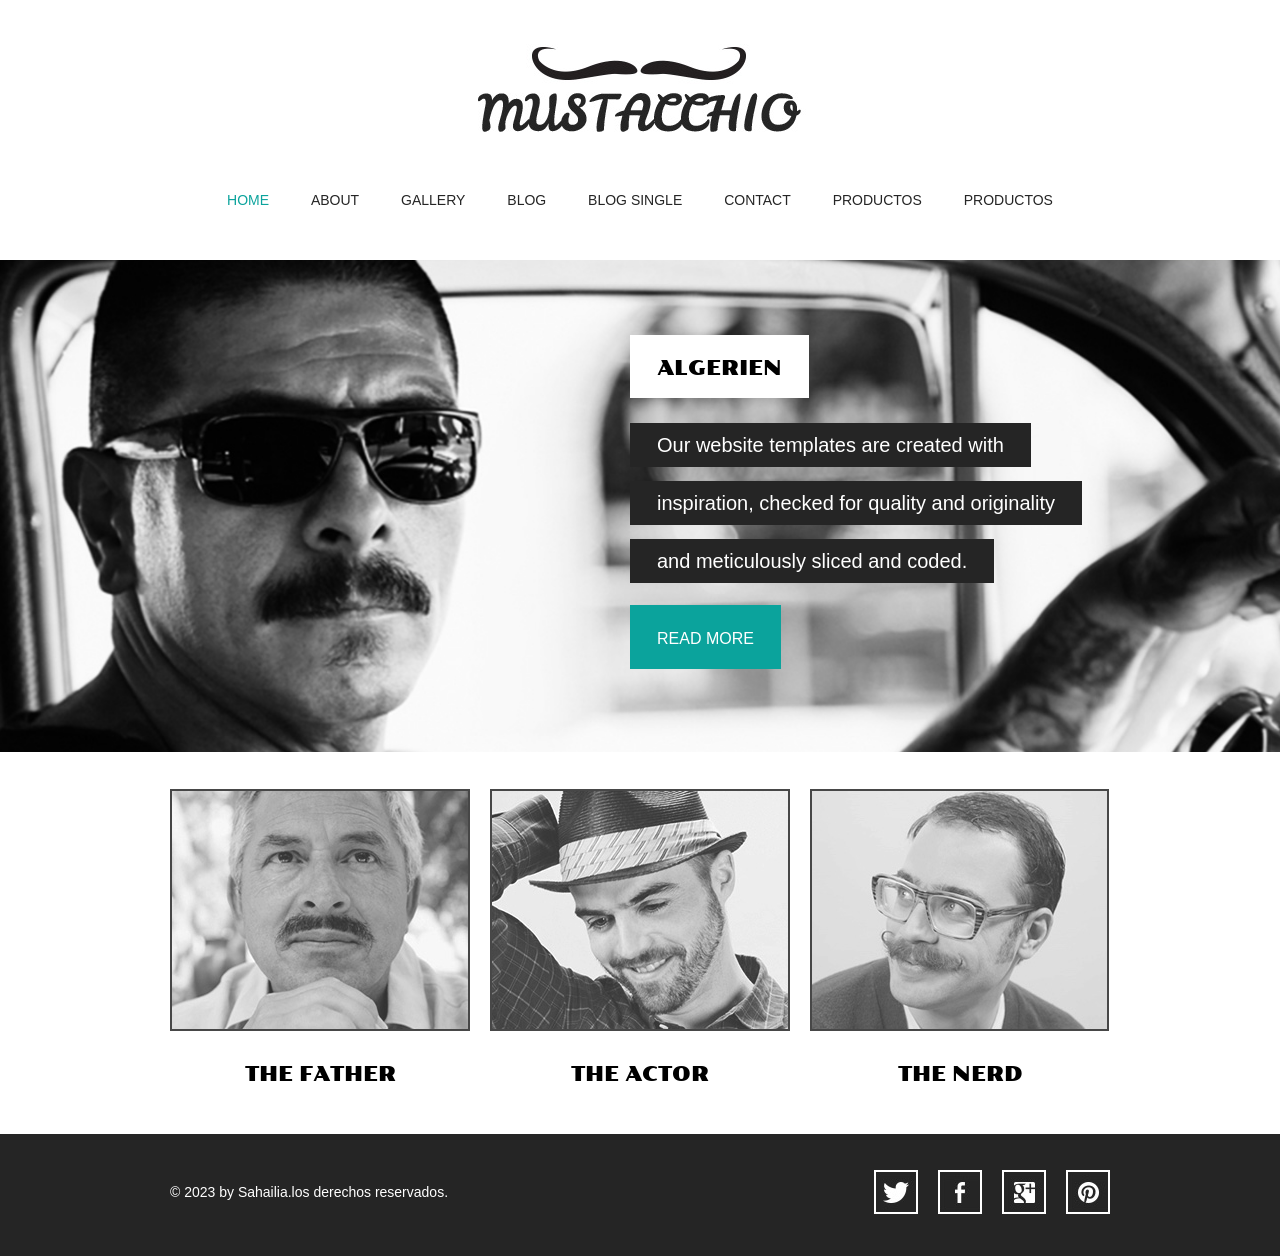
<file: index.html>
<!doctype html>
<!-- Website Template by freewebsitetemplates.com -->
<html>
<head>
	<meta charset="UTF-8">
	<meta name="viewport" content="width=device-width, initial-scale=1.0">
	<title>Cbon ·yiit</title>
	<link rel="stylesheet" type="text/css" href="css/style.css">
	<link rel="stylesheet" type="text/css" href="css/mobile.css" media="screen and (max-width : 568px)">
	<script type="text/javascript" src="js/mobile.js"></script>
</head>
<body>
	<div id="header">
		<a href="index.html" class="logo">
			<img src="images/logo.jpg" alt="">
		</a>
		<ul id="navigation">
			<li class="selected">
				<a href="index.html">home</a>
			</li>
			<li>
				<a href="about.html">about</a>
			</li>
			<li>
				<a href="gallery.html">gallery</a>
			</li>
			<li>
				<a href="blog.html">blog</a>
			</li>
			<li>
				<a href="blog-single-post.html">blog single</a>
			</li>
			<li>
				<a href="contact.html">contact</a>
			</li>
			<li>
				<a href="productos/productos.html">Productos</a>
			</li>
			<li>
				<a href="suggestions.html">Productos</a>
			</li>
		</ul>
	</div>
	<div id="body">
		<div id="featured">
			<img src="images/the-beacon.jpg" alt="">
			<div>
				<h2>Algerien</h2>
				<span>Our website templates are created with</span>
				<span>inspiration, checked for quality and originality</span>
				<span>and meticulously sliced and coded.</span>
				<a href="blog-single-post.html" class="more">read more</a>
			</div>
		</div>
		<ul>
			<li>
				<a href="gallery.html">
					<img src="images/the-father.jpg" alt="">
					<span>the father</span>
				</a>
			</li>
			<li>
				<a href="gallery.html">
					<img src="images/the-actor.jpg" alt="">
					<span>the actor</span>
				</a>
			</li>
			<li>
				<a href="gallery.html">
					<img src="images/the-nerd.jpg" alt="">
					<span>the nerd</span>
				</a>
			</li>
		</ul>
	</div>
	<div id="footer">
		<div>
			<p>&copy; 2023 by Sahailia.los derechos reservados.</p>
			<ul>
				<li>
					<a href="http://freewebsitetemplates.com/go/twitter/" id="twitter">twitter</a>
				</li>
				<li>
					<a href="http://freewebsitetemplates.com/go/facebook/" id="facebook">facebook</a>
				</li>
				<li>
					<a href="http://freewebsitetemplates.com/go/googleplus/" id="googleplus">googleplus</a>
				</li>
				<li>
					<a href="http://pinterest.com/fwtemplates/" id="pinterest">pinterest</a>
				</li>
			</ul>
		</div>
	</div>
</body>
</html>
</file>
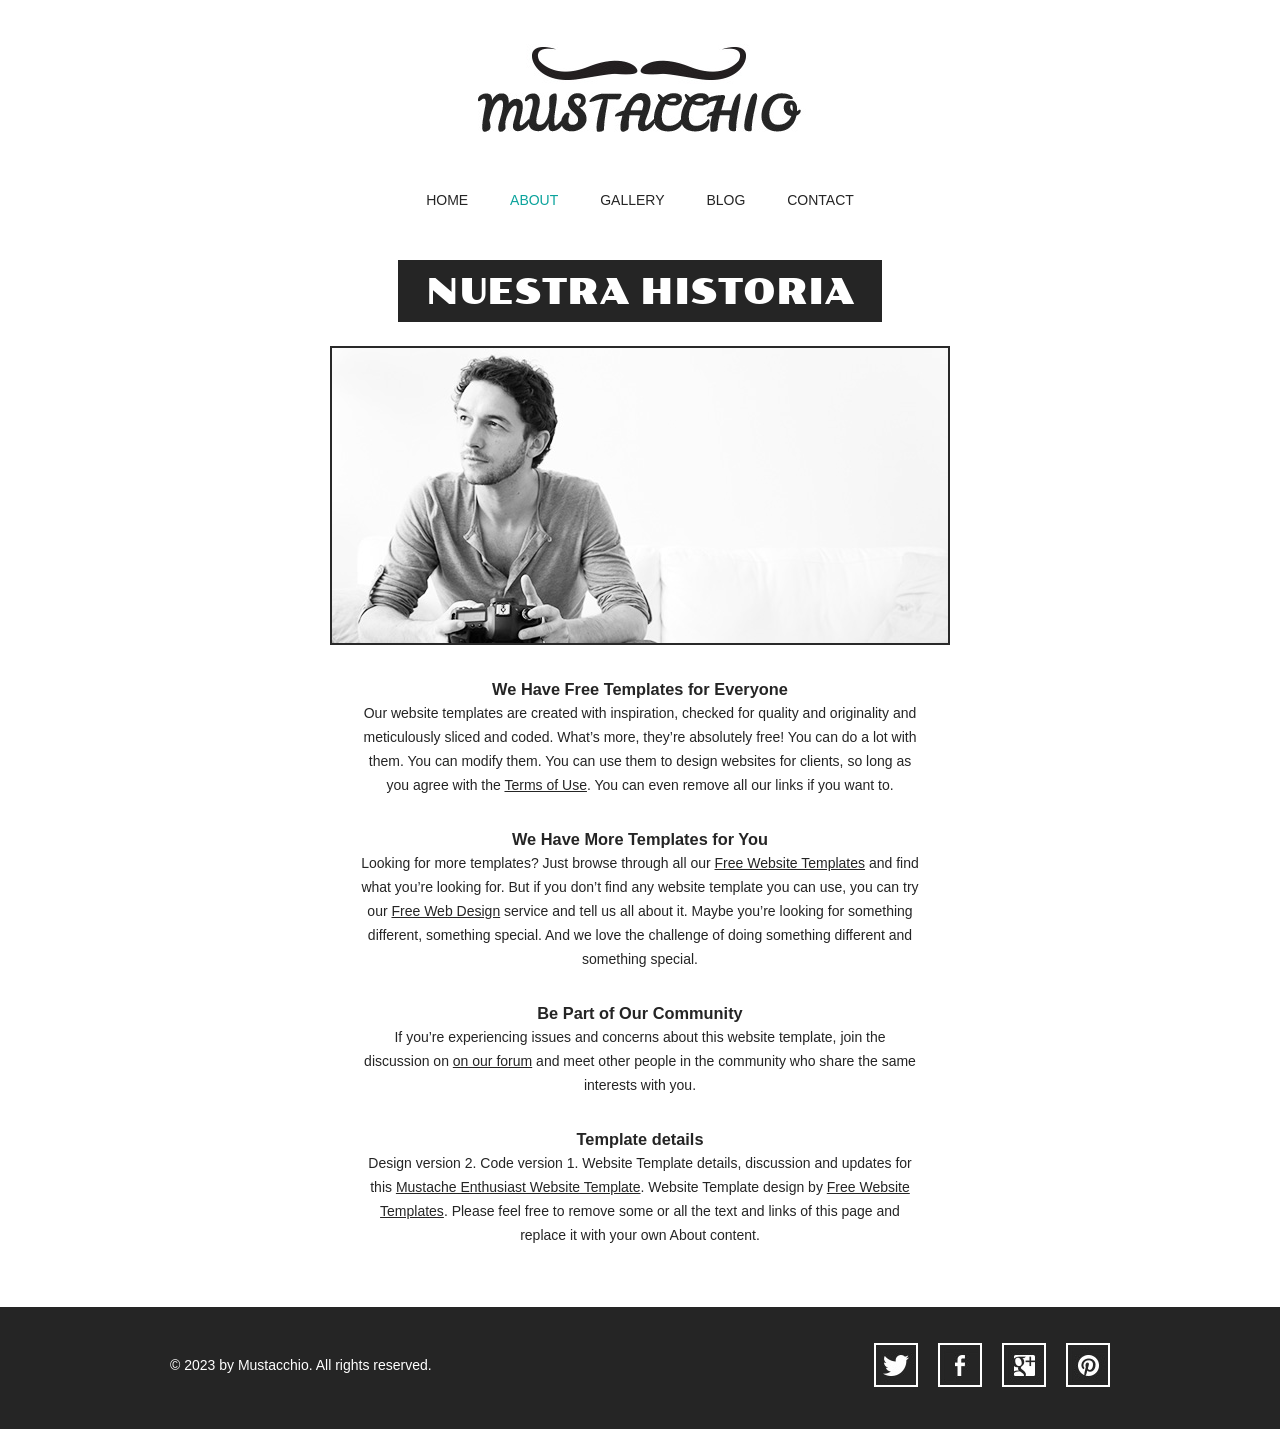
<file: about.html>
<!doctype html>
<!-- Website Template by freewebsitetemplates.com -->
<html>
<head>
	<meta charset="UTF-8">
	<meta name="viewport" content="width=device-width, initial-scale=1.0">
	<title>About - Mustache Enthusiast</title>
	<link rel="stylesheet" type="text/css" href="css/style.css">
	<link rel="stylesheet" type="text/css" href="css/mobile.css" media="screen and (max-width : 568px)">
	<script type="text/javascript" src="js/mobile.js"></script>
</head>
<body>
	<div id="header">
		<a href="index.html" class="logo">
			<img src="images/logo.jpg" alt="">
		</a>
		<ul id="navigation">
			<li>
				<a href="index.html">home</a>
			</li>
			<li class="selected">
				<a href="about.html">about</a>
			</li>
			<li>
				<a href="gallery.html">gallery</a>
			</li>
			<li>
				<a href="blog.html">blog</a>
			</li>
			<li>
				<a href="contact.html">contact</a>
			</li>
		</ul>
	</div>
	<div id="body">
		<h1><span>Nuestra historia</span></h1>
		<div>
			<img src="images/photographer.jpg" alt="">
			<div class="article">
				<h3>We Have Free Templates for Everyone</h3>
				<p>
					Our website templates are created with inspiration, checked for quality and originality and meticulously sliced and coded. What’s more, they’re absolutely free! You can do a lot with them. You can modify them. You can use them to design websites for clients, so long as you agree with the <a href="http://www.freewebsitetemplates.com/about/terms/">Terms of Use</a>. You can even remove all our links if you want to.
				</p>
				<h3>We Have More Templates for You</h3>
				<p>
					Looking for more templates? Just browse through all our <a href="http://www.freewebsitetemplates.com/">Free Website Templates</a> and find what you’re looking for. But if you don’t find any website template you can use, you can try our <a href="http://www.freewebsitetemplates.com/freewebdesign/">Free Web Design</a> service and tell us all about it. Maybe you’re looking for something different, something special. And we love the challenge of doing something different and something special.
				</p>
				<h3>Be Part of Our Community</h3>
				<p>
					If you’re experiencing issues and concerns about this website template, join the discussion on <a href="http://www.freewebsitetemplates.com/forums/">on our forum</a> and meet other people in the community who share the same interests with you.
				</p>
				<h3>Template details</h3>
				<p>
					Design version 2. Code version 1. Website Template details, discussion and updates for this <a href="http://www.freewebsitetemplates.com/discuss/mustacheenthusiast/">Mustache Enthusiast Website Template</a>. Website Template design by <a href="http://www.freewebsitetemplates.com/">Free Website Templates</a>. Please feel free to remove some or all the text and links of this page and replace it with your own About content.
				</p>
			</div>
		</div>
	</div>
	<div id="footer">
		<div>
			<p>&copy; 2023 by Mustacchio. All rights reserved.</p>
			<ul>
				<li>
					<a href="http://freewebsitetemplates.com/go/twitter/" id="twitter">twitter</a>
				</li>
				<li>
					<a href="http://freewebsitetemplates.com/go/facebook/" id="facebook">facebook</a>
				</li>
				<li>
					<a href="http://freewebsitetemplates.com/go/googleplus/" id="googleplus">googleplus</a>
				</li>
				<li>
					<a href="http://pinterest.com/fwtemplates/" id="pinterest">pinterest</a>
				</li>
			</ul>
		</div>
	</div>
</body>
</html>
</file>
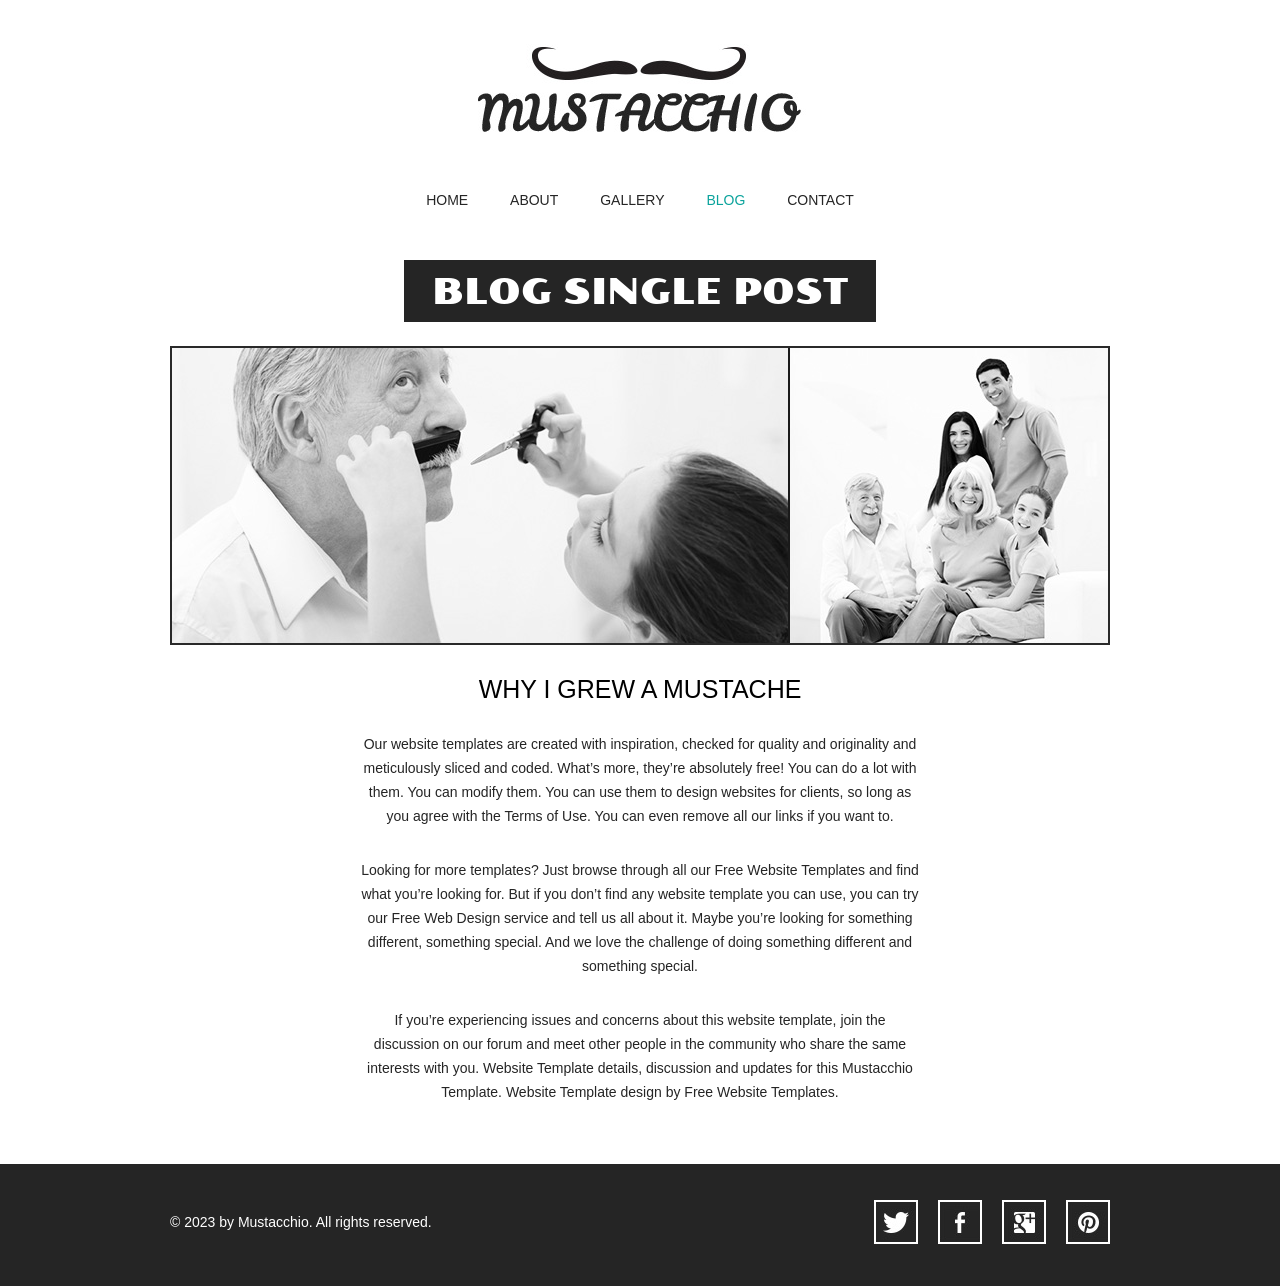
<file: blog-single-post.html>
<!doctype html>
<!-- Website Template by freewebsitetemplates.com -->
<html>
<head>
	<meta charset="UTF-8">
	<meta name="viewport" content="width=device-width, initial-scale=1.0">
	<title>Blog Single Post - Mustache Enthusiast</title>
	<link rel="stylesheet" type="text/css" href="css/style.css">
	<link rel="stylesheet" type="text/css" href="css/mobile.css" media="screen and (max-width : 568px)">
	<script type="text/javascript" src="js/mobile.js"></script>
</head>
<body>
	<div id="header">
		<a href="index.html" class="logo">
			<img src="images/logo.jpg" alt="">
		</a>
		<ul id="navigation">
			<li>
				<a href="index.html">home</a>
			</li>
			<li>
				<a href="about.html">about</a>
			</li>
			<li>
				<a href="gallery.html">gallery</a>
			</li>
			<li class="selected">
				<a href="blog.html">blog</a>
			</li>
			<li>
				<a href="contact.html">contact</a>
			</li>
		</ul>
	</div>
	<div id="body">
		<h1><span>blog single post</span></h1>
		<div>
			<img src="images/grew-a-mustache.jpg" alt="">
			<div class="article">
				<h2>WHY I GREW A MUSTACHE</h2>
				<p>
					Our website templates are created with inspiration, checked for quality and originality and meticulously sliced and coded. What’s more, they’re absolutely free! You can do a lot with them. You can modify them. You can use them to design websites for clients, so long as you agree with the Terms of Use. You can even remove all our links if you want to.
				</p>
				<p>
					Looking for more templates? Just browse through all our Free Website Templates and find what you’re looking for. But if you don’t find any website template you can use, you can try our Free Web Design service and tell us all about it. Maybe you’re looking for something different, something special. And we love the challenge of doing something different and something special.
				</p>
				<p>
					If you’re experiencing issues and concerns about this website template, join the discussion on our forum and meet other people in the community who share the same interests with you. Website Template details, discussion and updates for this Mustacchio Template. Website Template design by Free Website Templates.
				</p>
			</div>
		</div>
	</div>
	<div id="footer">
		<div>
			<p>&copy; 2023 by Mustacchio. All rights reserved.</p>
			<ul>
				<li>
					<a href="http://freewebsitetemplates.com/go/twitter/" id="twitter">twitter</a>
				</li>
				<li>
					<a href="http://freewebsitetemplates.com/go/facebook/" id="facebook">facebook</a>
				</li>
				<li>
					<a href="http://freewebsitetemplates.com/go/googleplus/" id="googleplus">googleplus</a>
				</li>
				<li>
					<a href="http://pinterest.com/fwtemplates/" id="pinterest">pinterest</a>
				</li>
			</ul>
		</div>
	</div>
</body>
</html>
</file>
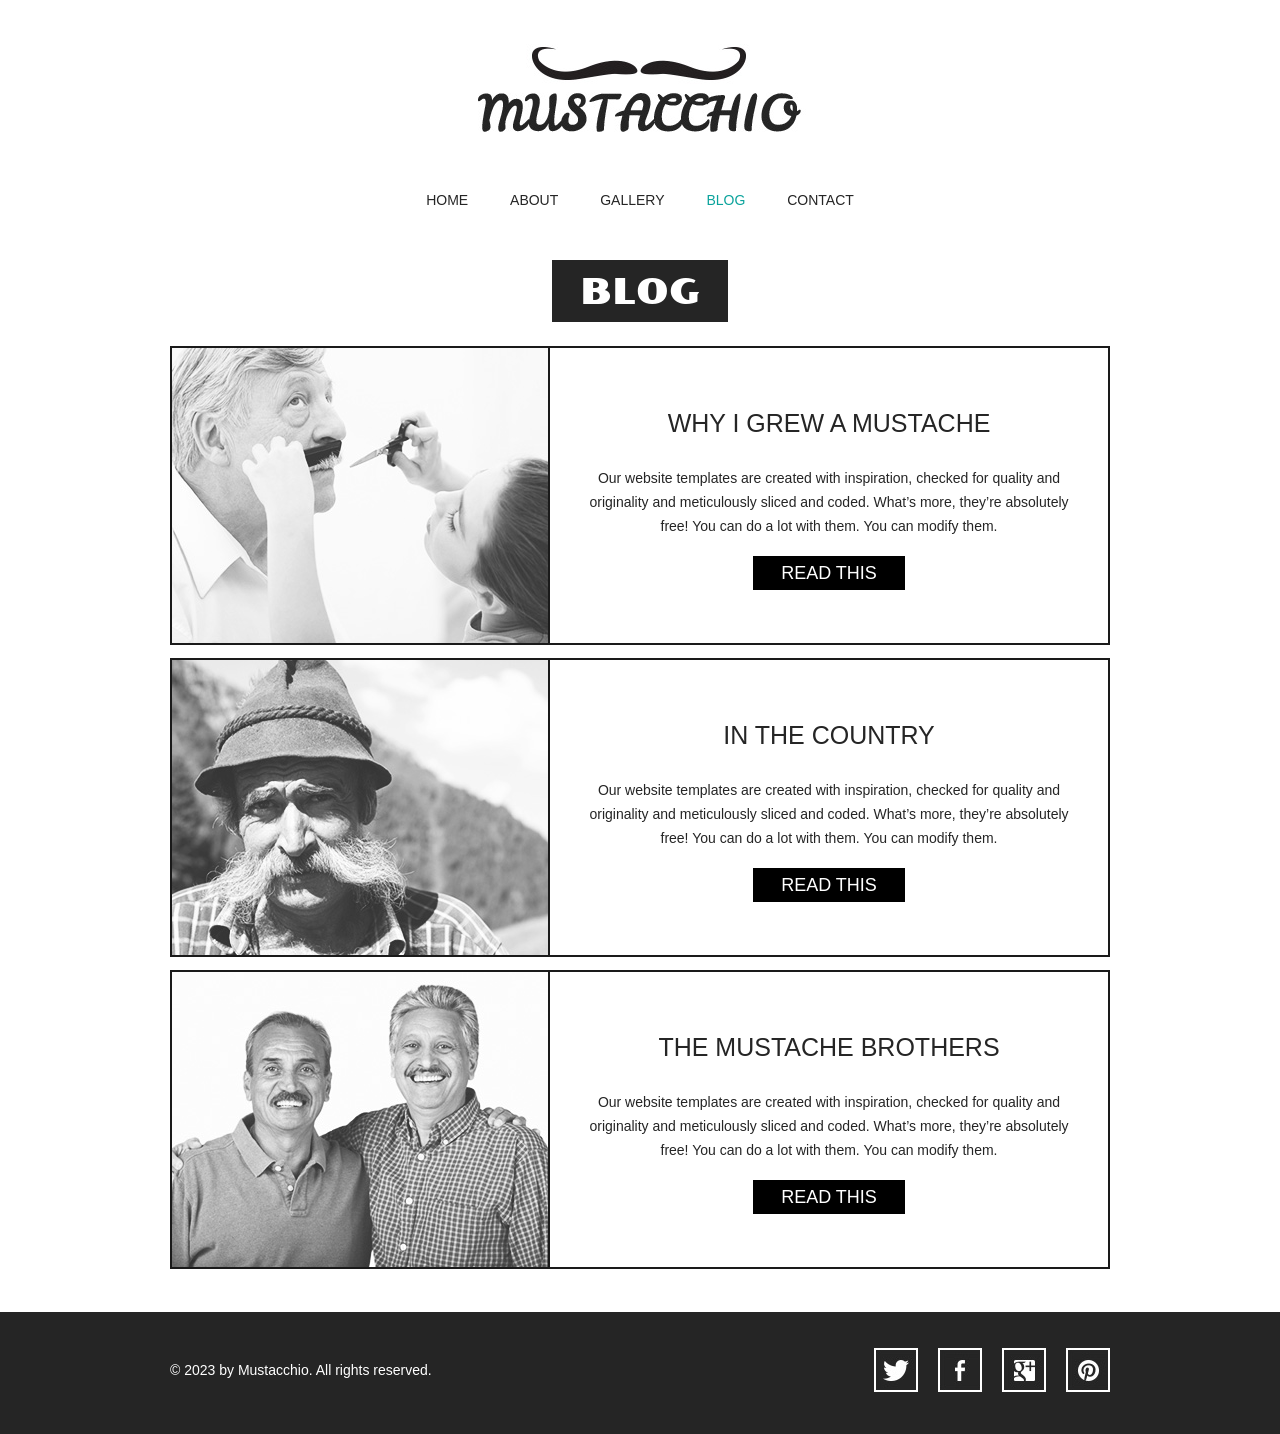
<file: blog.html>
<!doctype html>
<!-- Website Template by freewebsitetemplates.com -->
<html>
<head>
	<meta charset="UTF-8">
	<meta name="viewport" content="width=device-width, initial-scale=1.0">
	<title>Blog - Mustache Enthusiast</title>
	<link rel="stylesheet" type="text/css" href="css/style.css">
	<link rel="stylesheet" type="text/css" href="css/mobile.css" media="screen and (max-width : 568px)">
	<script type="text/javascript" src="js/mobile.js"></script>
</head>
<body>
	<div id="header">
		<a href="index.html" class="logo">
			<img src="images/logo.jpg" alt="">
		</a>
		<ul id="navigation">
			<li>
				<a href="index.html">home</a>
			</li>
			<li>
				<a href="about.html">about</a>
			</li>
			<li>
				<a href="gallery.html">gallery</a>
			</li>
			<li class="selected">
				<a href="blog.html">blog</a>
			</li>
			<li>
				<a href="contact.html">contact</a>
			</li>
		</ul>
	</div>
	<div id="body">
		<h1><span>blog</span></h1>
		<div>
			<ul>
				<li>
					<a href="blog-single-post.html" class="figure">
						<img src="images/cutting-mustache.jpg" alt="">
					</a>
					<div>
						<h3>why i grew a mustache</h3>
						<p>
							Our website templates are created with inspiration, checked for quality and originality and meticulously sliced and coded. What’s more, they’re absolutely free! You can do a lot with them. You can modify them.
						</p>
						<a href="blog-single-post.html" class="more">read this</a>
					</div>
				</li>
				<li>
					<a href="blog-single-post.html" class="figure">
						<img src="images/in-the-country.jpg" alt="">
					</a>
					<div>
						<h3>in the country</h3>
						<p>
							Our website templates are created with inspiration, checked for quality and originality and meticulously sliced and coded. What’s more, they’re absolutely free! You can do a lot with them. You can modify them.
						</p>
						<a href="blog-single-post.html" class="more">read this</a>
					</div>
				</li>
				<li>
					<a href="blog-single-post.html" class="figure">
						<img src="images/mustache-brothers.jpg" alt="">
					</a>
					<div>
						<h3>the mustache brothers</h3>
						<p>
							Our website templates are created with inspiration, checked for quality and originality and meticulously sliced and coded. What’s more, they’re absolutely free! You can do a lot with them. You can modify them.
						</p>
						<a href="blog-single-post.html" class="more">read this</a>
					</div>
				</li>
			</ul>
		</div>
	</div>
	<div id="footer">
		<div>
			<p>&copy; 2023 by Mustacchio. All rights reserved.</p>
			<ul>
				<li>
					<a href="http://freewebsitetemplates.com/go/twitter/" id="twitter">twitter</a>
				</li>
				<li>
					<a href="http://freewebsitetemplates.com/go/facebook/" id="facebook">facebook</a>
				</li>
				<li>
					<a href="http://freewebsitetemplates.com/go/googleplus/" id="googleplus">googleplus</a>
				</li>
				<li>
					<a href="http://pinterest.com/fwtemplates/" id="pinterest">pinterest</a>
				</li>
			</ul>
		</div>
	</div>
</body>
</html>
</file>
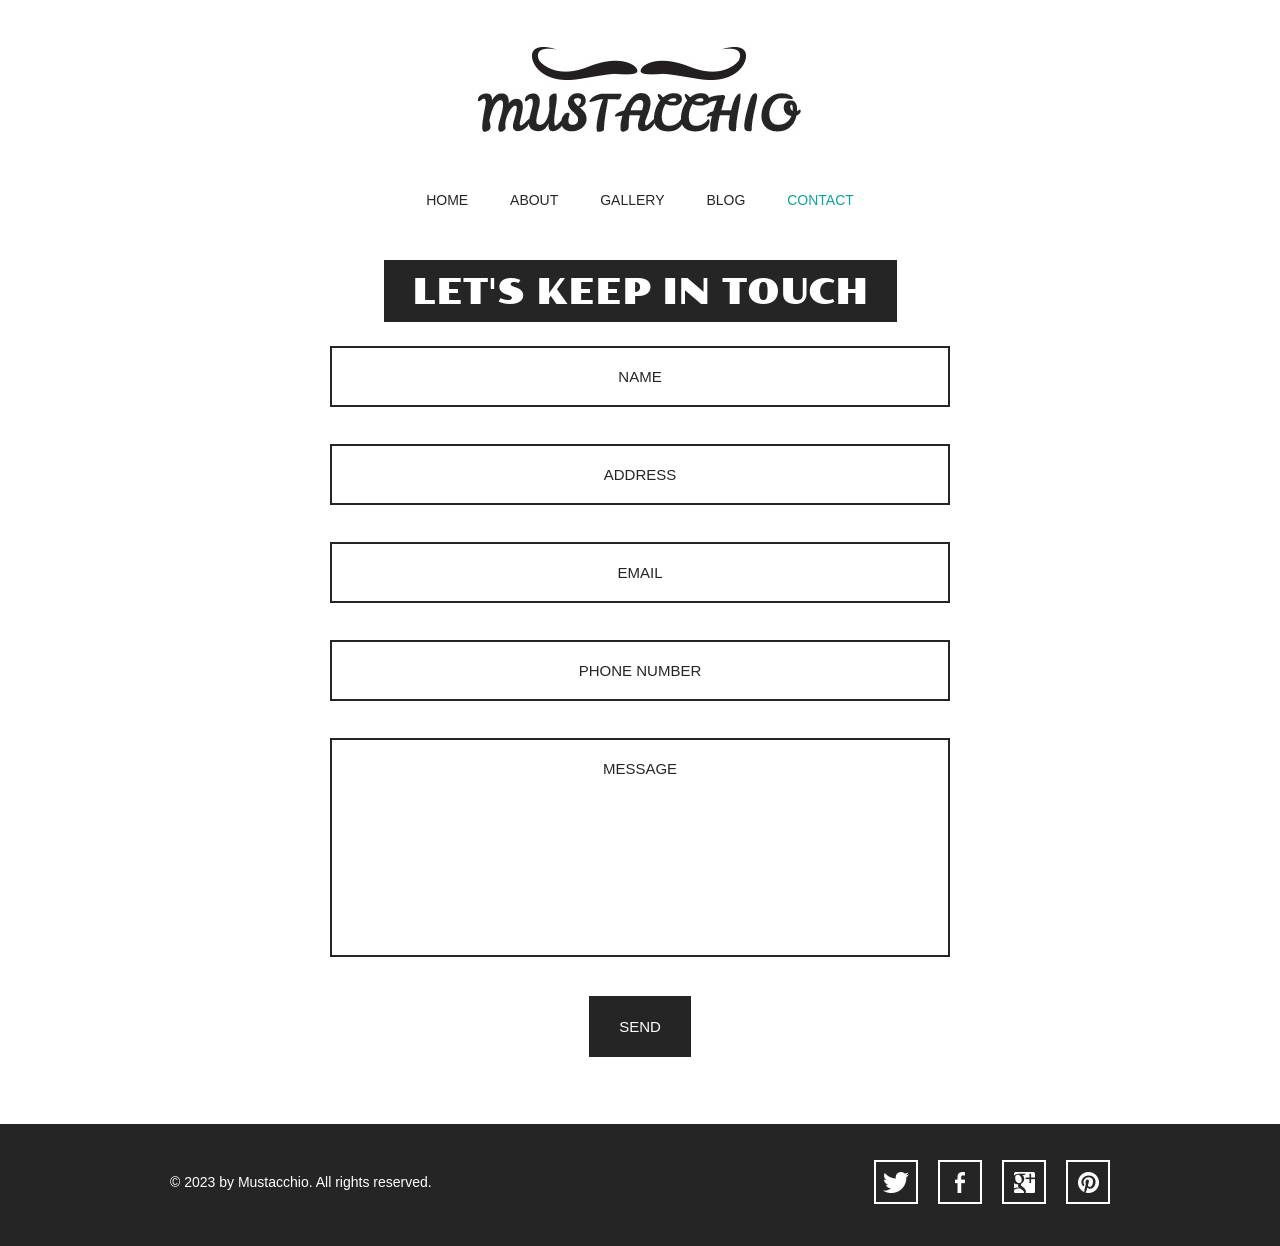
<file: contact.html>
<!doctype html>
<!-- Website Template by freewebsitetemplates.com -->
<html>
<head>
	<meta charset="UTF-8">
	<meta name="viewport" content="width=device-width, initial-scale=1.0">
	<title>Contact - Mustache Enthusiast</title>
	<link rel="stylesheet" type="text/css" href="css/style.css">
	<link rel="stylesheet" type="text/css" href="css/mobile.css" media="screen and (max-width : 568px)">
	<script type="text/javascript" src="js/mobile.js"></script>
</head>
<body>
	<div id="header">
		<a href="index.html" class="logo">
			<img src="images/logo.jpg" alt="">
		</a>
		<ul id="navigation">
			<li>
				<a href="index.html">home</a>
			</li>
			<li>
				<a href="about.html">about</a>
			</li>
			<li>
				<a href="gallery.html">gallery</a>
			</li>
			<li>
				<a href="blog.html">blog</a>
			</li>
			<li class="selected">
				<a href="contact.html">contact</a>
			</li>
		</ul>
	</div>
	<div id="body">
		<h1><span>let's keep in touch</span></h1>
		<form action="contact.html">
			<input type="text" name="fname" id="fname" value="name">
			<input type="text" name="address" id="address" value="address">
			<input type="text" name="email" id="email" value="email">
			<input type="text" name="phone" id="phone" value="phone number">
			<textarea name="message" id="message">message</textarea>
			<input type="submit" name="send" id="send" value="send">
		</form>
	</div>
	<div id="footer">
		<div>
			<p>&copy; 2023 by Mustacchio. All rights reserved.</p>
			<ul>
				<li>
					<a href="http://freewebsitetemplates.com/go/twitter/" id="twitter">twitter</a>
				</li>
				<li>
					<a href="http://freewebsitetemplates.com/go/facebook/" id="facebook">facebook</a>
				</li>
				<li>
					<a href="http://freewebsitetemplates.com/go/googleplus/" id="googleplus">googleplus</a>
				</li>
				<li>
					<a href="http://pinterest.com/fwtemplates/" id="pinterest">pinterest</a>
				</li>
			</ul>
		</div>
	</div>
</body>
</html>
</file>
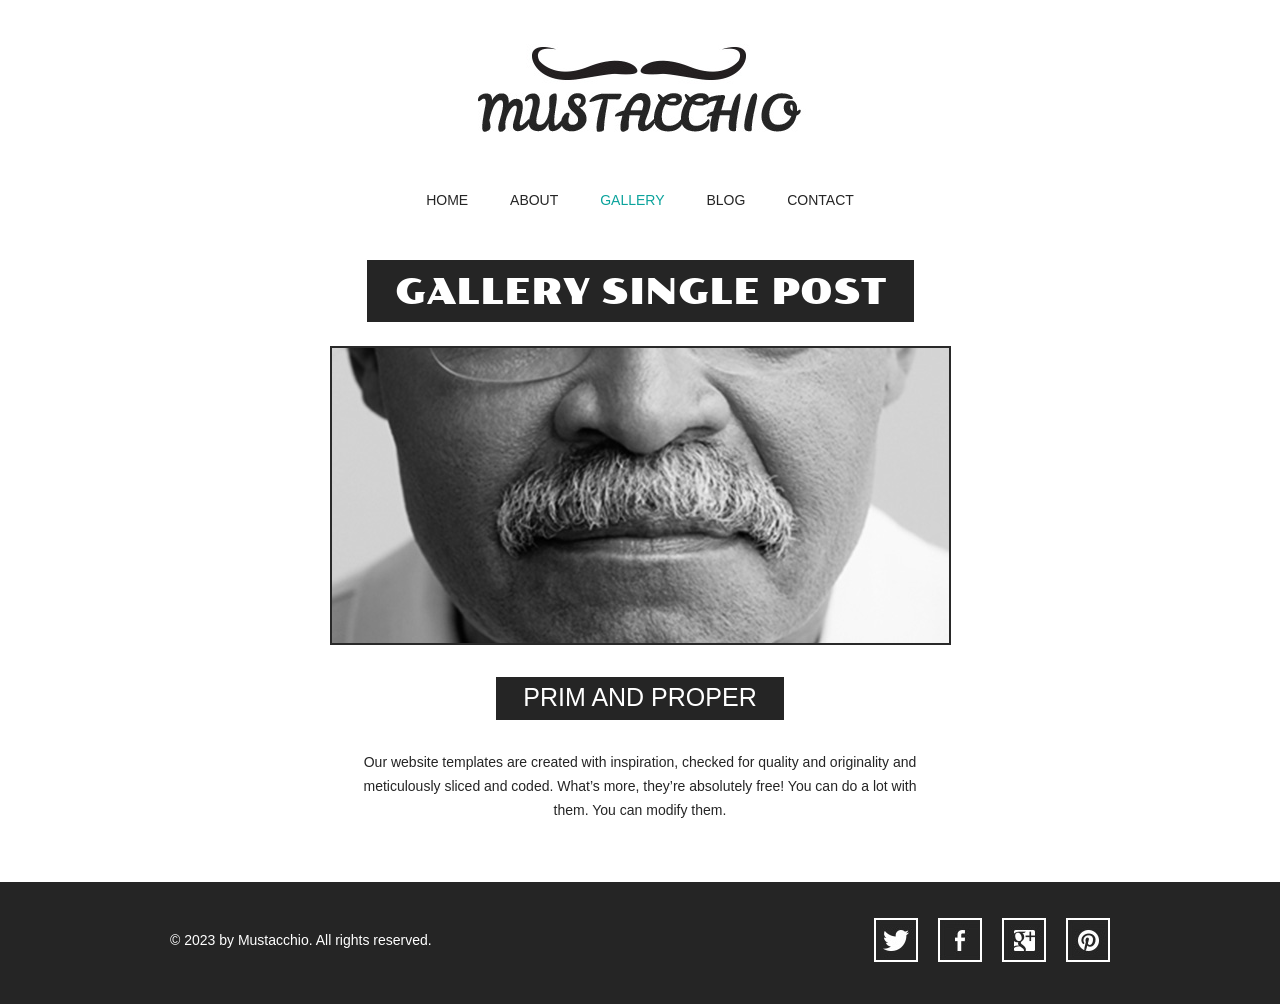
<file: gallery-single-post.html>
<!doctype html>
<!-- Website Template by freewebsitetemplates.com -->
<html>
<head>
	<meta charset="UTF-8">
	<meta name="viewport" content="width=device-width, initial-scale=1.0">
	<title>Gallery Single Post - Mustache Enthusiast</title>
	<link rel="stylesheet" type="text/css" href="css/style.css">
	<link rel="stylesheet" type="text/css" href="css/mobile.css" media="screen and (max-width : 568px)">
	<script type="text/javascript" src="js/mobile.js"></script>
</head>
<body>
	<div id="header">
		<a href="index.html" class="logo">
			<img src="images/logo.jpg" alt="">
		</a>
		<ul id="navigation">
			<li>
				<a href="index.html">home</a>
			</li>
			<li>
				<a href="about.html">about</a>
			</li>
			<li class="selected">
				<a href="gallery.html">gallery</a>
			</li>
			<li>
				<a href="blog.html">blog</a>
			</li>
			<li>
				<a href="contact.html">contact</a>
			</li>
		</ul>
	</div>
	<div id="body">
		<h1><span>gallery single post</span></h1>
		<div>
			<img src="images/prim-and-proper.jpg" alt="">
			<div class="article">
				<h4>PRIM AND PROPER</h4>
				<p>
				Our website templates are created with inspiration, checked for quality and originality and meticulously sliced and coded. What’s more, they’re absolutely free! You can do a lot with them. You can modify them.
				</p>
			</div>
		</div>
	</div>
	<div id="footer">
		<div>
			<p>&copy; 2023 by Mustacchio. All rights reserved.</p>
			<ul>
				<li>
					<a href="http://freewebsitetemplates.com/go/twitter/" id="twitter">twitter</a>
				</li>
				<li>
					<a href="http://freewebsitetemplates.com/go/facebook/" id="facebook">facebook</a>
				</li>
				<li>
					<a href="http://freewebsitetemplates.com/go/googleplus/" id="googleplus">googleplus</a>
				</li>
				<li>
					<a href="http://pinterest.com/fwtemplates/" id="pinterest">pinterest</a>
				</li>
			</ul>
		</div>
	</div>
</body>
</html>
</file>
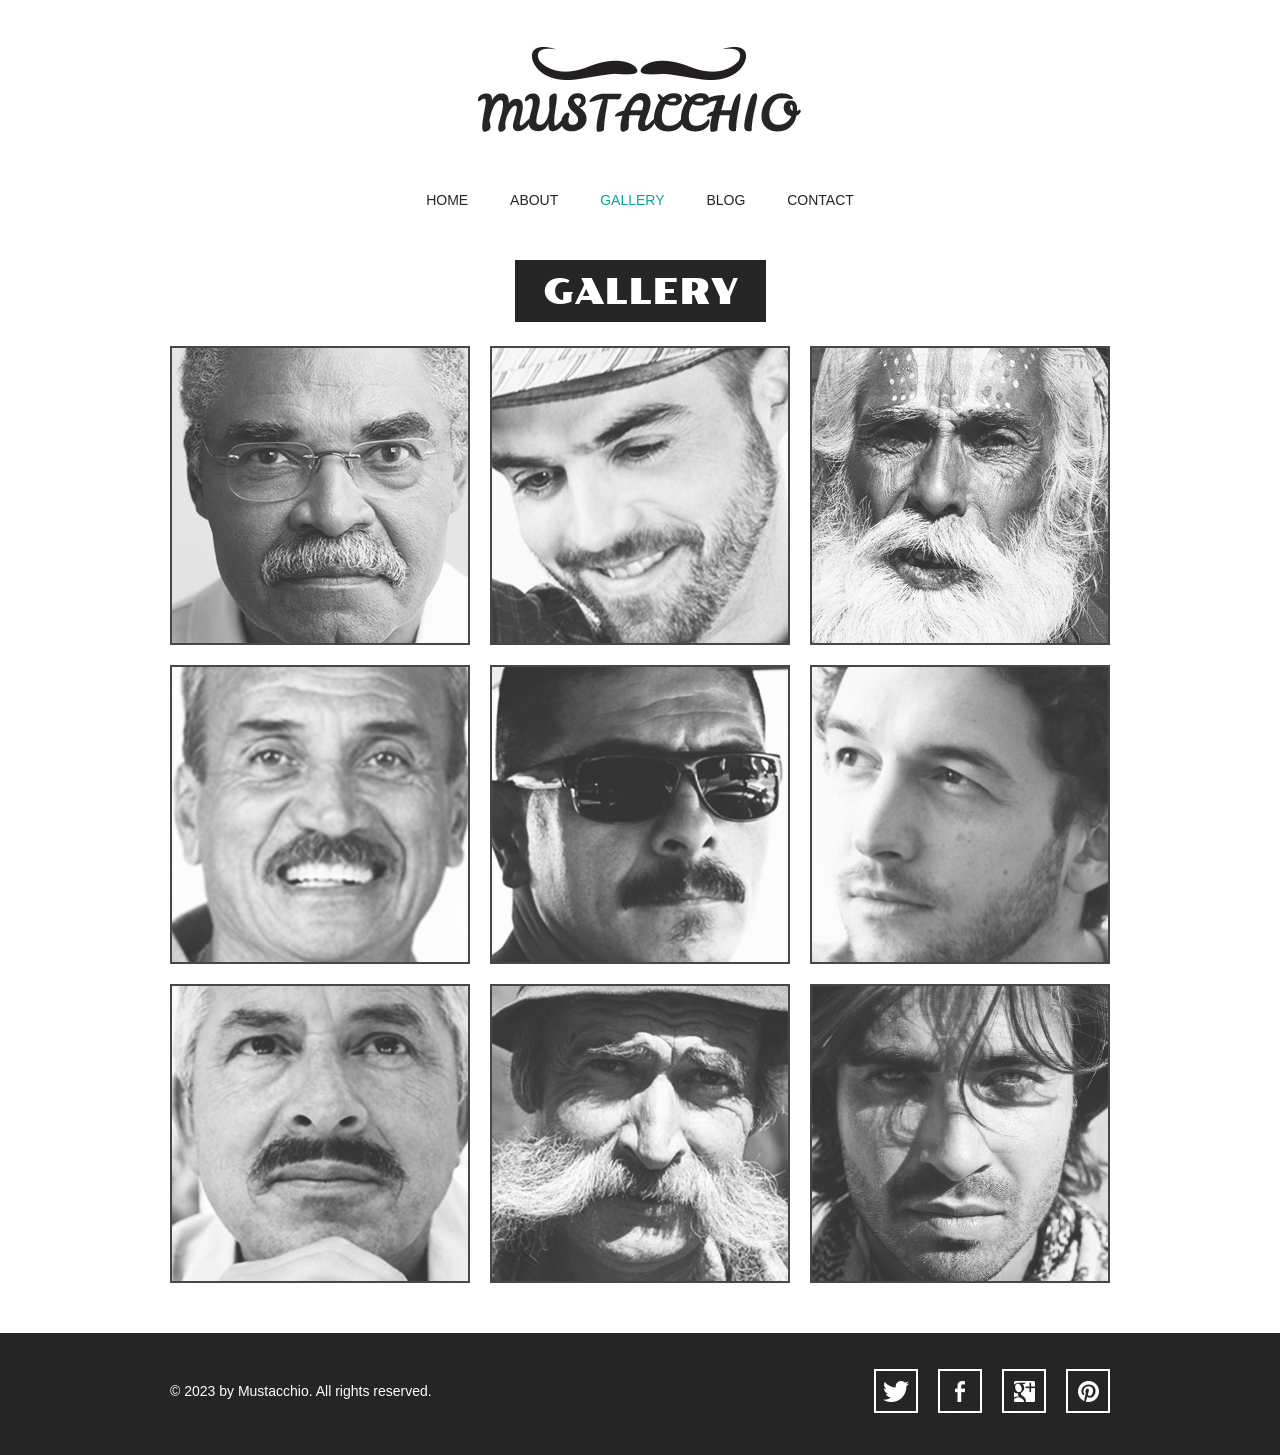
<file: gallery.html>
<!doctype html>
<!-- Website Template by freewebsitetemplates.com -->
<html>
<head>
	<meta charset="UTF-8">
	<meta name="viewport" content="width=device-width, initial-scale=1.0">
	<title>Gallery - Mustache Enthusiast</title>
	<link rel="stylesheet" type="text/css" href="css/style.css">
	<link rel="stylesheet" type="text/css" href="css/mobile.css" media="screen and (max-width : 568px)">
	<script type="text/javascript" src="js/mobile.js"></script>
</head>
<body>
	<div id="header">
		<a href="index.html" class="logo">
			<img src="images/logo.jpg" alt="">
		</a>
		<ul id="navigation">
			<li>
				<a href="index.html">home</a>
			</li>
			<li>
				<a href="about.html">about</a>
			</li>
			<li class="selected">
				<a href="gallery.html">gallery</a>
			</li>
			<li>
				<a href="blog.html">blog</a>
			</li>
			<li>
				<a href="contact.html">contact</a>
			</li>
		</ul>
	</div>
	<div id="body">
		<h1><span>gallery</span></h1>
		<ul class="gallery">
			<li>
				<a href="gallery-single-post.html">
					<img src="images/mustache1.jpg" alt="">
				</a>
			</li>
			<li>
				<a href="gallery-single-post.html">
					<img src="images/mustache2.jpg" alt="">
				</a>
			</li>
			<li>
				<a href="gallery-single-post.html">
					<img src="images/mustache3.jpg" alt="">
				</a>
			</li>
			<li>
				<a href="gallery-single-post.html">
					<img src="images/mustache4.jpg" alt="">
				</a>
			</li>
			<li>
				<a href="gallery-single-post.html">
					<img src="images/mustache5.jpg" alt="">
				</a>
			</li>
			<li>
				<a href="gallery-single-post.html">
					<img src="images/mustache6.jpg" alt="">
				</a>
			</li>
			<li>
				<a href="gallery-single-post.html">
					<img src="images/mustache7.jpg" alt="">
				</a>
			</li>
			<li>
				<a href="gallery-single-post.html">
					<img src="images/mustache8.jpg" alt="">
				</a>
			</li>
			<li>
				<a href="gallery-single-post.html">
					<img src="images/mustache9.jpg" alt="">
				</a>
			</li>
		</ul>
	</div>
	<div id="footer">
		<div>
			<p>&copy; 2023 by Mustacchio. All rights reserved.</p>
			<ul>
				<li>
					<a href="http://freewebsitetemplates.com/go/twitter/" id="twitter">twitter</a>
				</li>
				<li>
					<a href="http://freewebsitetemplates.com/go/facebook/" id="facebook">facebook</a>
				</li>
				<li>
					<a href="http://freewebsitetemplates.com/go/googleplus/" id="googleplus">googleplus</a>
				</li>
				<li>
					<a href="http://pinterest.com/fwtemplates/" id="pinterest">pinterest</a>
				</li>
			</ul>
		</div>
	</div>
</body>
</html>
</file>
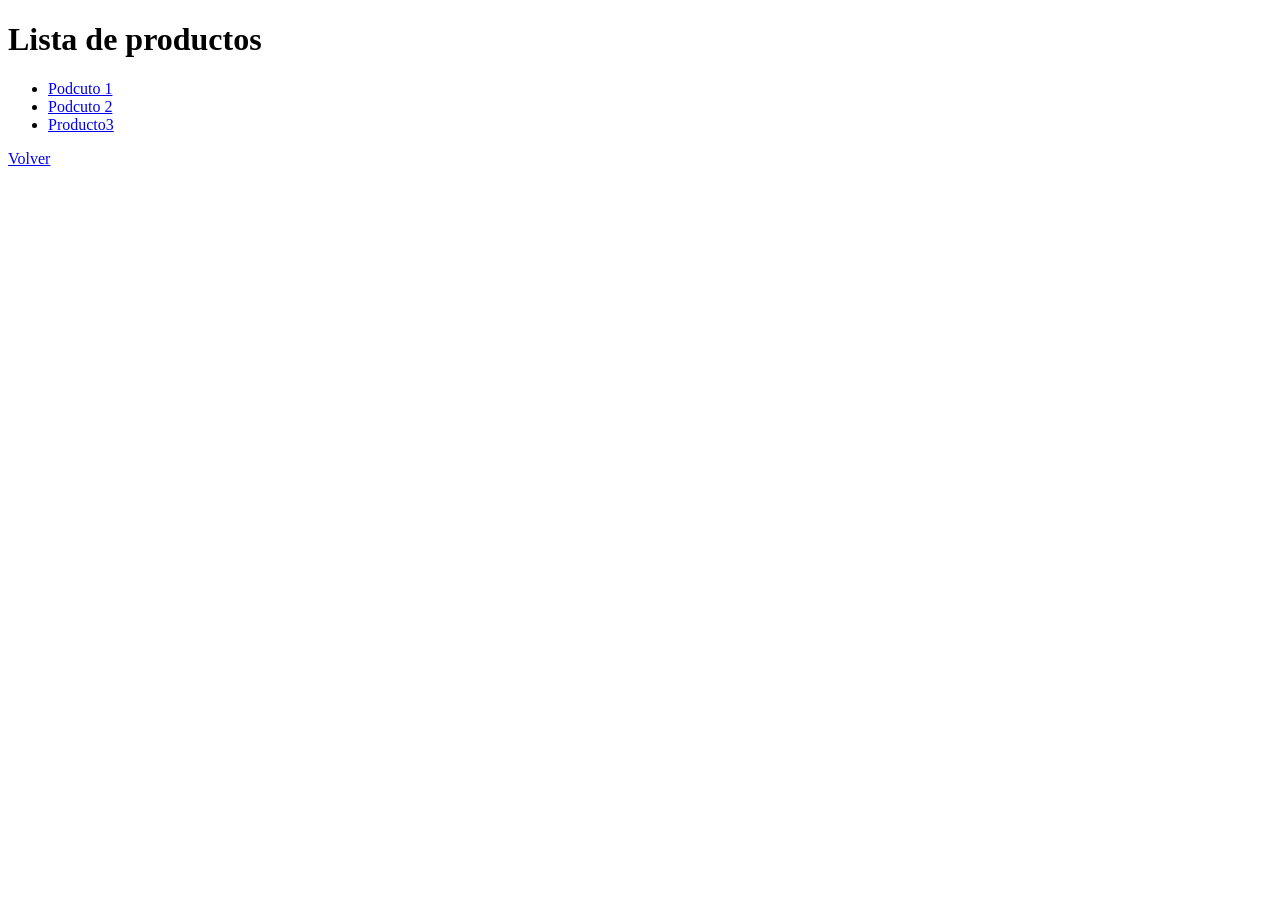
<file: productos/productos.html>
<!doctype html>
<html lang="en">
  <head>
    <meta charset="UTF-8" />
    <meta name="viewport" content="width=device-width, initial-scale=1.0" />
    <title>Productos</title>
  </head>
  <body>
    <h1>Lista de productos</h1>
    <ul>
      <li>
        <a href="producto1.html">Podcuto 1</a>
      </li>
      <li><a href="producto2.html">Podcuto 2</a></li>
      <li><a href="Podcuto 3">Producto3</a></li>
    </ul>
    <p>
        <a href="../index.html">Volver</a>
    </p>
  </body>
</html>
</file>
<file: css/style.css>
/* Website Template by freewebsitetemplates.com */
@font-face {
	font-family: 'poller_oneregular';
	src: url('../fonts/pollerone/pollerone-webfont.eot');
	src: url('../fonts/pollerone/pollerone-webfont.eot?#iefix') format('embedded-opentype'),
		 url('../fonts/pollerone/pollerone-webfont.woff') format('woff'),
		 url('../fonts/pollerone/pollerone-webfont.ttf') format('truetype'),
		 url('../fonts/pollerone/pollerone-webfont.svg#poller_oneregular') format('svg');
}
@font-face {
	font-family: 'leckerli_oneregular';
	src: url('../fonts/leckerlione/leckerlione-regular-webfont.eot');
	src: url('../fonts/leckerlione/leckerlione-regular-webfont.eot?#iefix') format('embedded-opentype'),
		 url('../fonts/leckerlione/leckerlione-regular-webfont.woff') format('woff'),
		 url('../fonts/leckerlione/leckerlione-regular-webfont.ttf') format('truetype'),
		 url('../fonts/leckerlione/leckerlione-regular-webfont.svg#leckerli_oneregular') format('svg');
}

body {
	background: #fff;
	font-family: Arial, Helvetica, sans-serif;
	font-size: 14px;
	font-weight: normal;
	line-height: 1;
	margin: 0;
	min-width: 960px;
	padding: 0;
}
p {
	color: #252525;
	line-height: 24px;
	margin: 0;
	padding: 0;
}
p a {
	color: #252525;
	text-decoration: underline;
}
p a:hover {
	color: #898989;
}
#header {
	margin: 0 auto;
	padding: 44px 0 50px;
	text-align: center;
	width: 960px;
}
#header a.logo {
	display: block;
	margin: 0 auto;
	padding: 0;
	width: 340px;
}
#header a.logo img {
	border: 0;
	display: block;
	margin: 0;
	padding: 0;
}
#header ul {
	margin: 0;
	padding: 56px 0 0;
}
#header ul li {
	display: inline;
	list-style: none;
	margin: 0;
	padding: 0 19px;
}
#header ul li a {
	color: #252525;
	display: inline-block;
	font-family: "Arial Black", Gadget, sans-serif;
	font-size: 14px;
	font-weight: normal;
	margin: 0;
	padding: 0 0 3px;
	text-decoration: none;
	text-transform: uppercase;
}
#header ul li a:hover, #header ul li.selected a {
	color: #0ba39c;
}
#body {
	margin: 0;
	padding: 0 0 30px;
	text-align: center;
}
#body h1 {
	color: #fff;
	display: inline;
	font-family: poller_oneregular;
	font-size: 35px;
	font-weight: normal;
	margin: 0;
	padding: 0;
	text-transform: uppercase;
}
#body h1 span {
	background: #252525;
	display: inline-block;
	padding: 15px 28px 12px;
}
#body > div {
	margin: 0 auto;
	padding: 0;
	width: 960px;
}
#body > div img {
	border: 2px solid #292929;
	margin: 24px 0 0;
	padding: 0;
}
#body > div .article {
	margin: 0 auto;
	padding: 30px 30px 0;
	width: 560px;
}
#body > div .article h2 {
	font-family: "Arial Black", Gadget, sans-serif;
	font-size: 25px;
	font-weight: normal;
	margin: 0 0 30px;
}
#body > div .article h3 {
	color: #252525;
	line-height: 24px;
	margin: 0;
	padding: 0;
}
#body > div .article h4 {
	background: #252525;
	color: #fff;
	display: inline-block;
	font-family: "Arial Black", Gadget, sans-serif;
	font-size: 25px;
	font-weight: normal;
	margin: 0 0 30px;
	padding: 8px 27px 10px;
}
#body > div .article p {
	margin: 0 0 30px;
}
#body div ul {
	margin: 0;
	padding: 24px 10px 0;
	width: 940px;
}
#body div ul li {
	border: 2px solid #1a1a1a;
	display: block;
	list-style: none;
	margin: 0 0 13px;
	overflow: hidden;
	padding: 0;
}
#body div ul li .figure {
	border-right: 2px solid #1a1a1a;
	float: left;
	margin: 0;
	padding: 0;
	width: 376px;
}
#body div ul li img {
	border: 0;
	display: block;
	margin: 0;
	padding: 0;
	opacity: 0.8;
	transition: 0.5s ease-in-out;
}
#body div ul li .figure:hover img {
	opacity: 1;
}
#body div ul li div {
	float: left;
	margin: 0;
	padding: 63px 0 20px;
	width: 558px;
}
#body div ul li div h3 {
	color: #252525;
	font-family: "Arial Black", Gadget, sans-serif;
	font-size: 25px;
	font-weight: normal;
	margin: 0;
	padding: 0;
	text-transform: uppercase;
}
#body div ul li div p {
	padding: 30px 30px 18px;
}
#body div ul li div a.more {
	background: #000;
	color: #fff;
	display: inline-block;
	font-family: "Arial Black", Gadget, sans-serif;
	font-size: 18px;
	font-weight: normal;
	margin: 0;
	padding: 8px 28px;
	text-decoration: none;
	text-transform: uppercase;
}
#body div ul li div a.more:hover {
	color: #252525;
	background: #fff;
	border: 2px solid #252525;
}
#body #featured {
	margin: 0 0 13px;
	padding: 0;
	position: relative;
	width: 100%;
}
#body #featured img {
	border: 0;
	display: block;
	margin: 0;
	padding: 0;
	width: 100%;
}
#body #featured div {
	left: 50%;
	margin-left: -480px;
	margin-top: -171px;
	padding: 0 0 0 470px;
	position: absolute;
	top: 50%;
	text-align: left;
	width: 490px;
}
#body #featured div h2 {
	background: #fff;
	color: #000;
	display: inline-block;
	font-family: poller_oneregular;
	font-size: 20px;
	font-weight: normal;
	margin: 0 0 18px;
	padding: 23px 27px 20px;
	text-transform: uppercase;
}
#body #featured div span {
	background: #252525;
	color: #fff;
	display: inline-block;
	font-size: 20px;
	margin: 7px 0;
	padding: 12px 27px;
}
#body #featured div a {
	background: #0ba39c;
	color: #fff;
	display: inline-block;
	font-size: 16px;
	margin: 15px 0 0;
	padding: 26px 27px 22px;
	text-align: center;
	text-decoration: none;
	text-transform: uppercase;
}
#body #featured div a:hover {
	background: #1fc3bc;
}
#body > ul {
	margin: 0 auto;
	overflow: hidden;
	padding: 24px 0 0;
	width: 960px;
}
#body > ul li {
	display: block;
	float: left;
	margin: 0 10px 20px;
	padding: 0;
	width: 300px;
}
#body > ul li a {
	color: #000;
	display: block;
	font-family: poller_oneregular;
	font-size: 20px;
	font-weight: normal;
	margin: 0;
	padding: 0;
	text-align: center;
	text-decoration: none;
	text-transform: uppercase;
}
#body > ul li a img {
	border: 2px solid #1a1a1a;
	display: block;
	margin: 0;
	padding: 0;
	opacity: .8;
	transition: 0.5s ease-in-out;
}
#body > ul li a:hover img {
	opacity: 1;
}
#body > ul li a span {
	display: block;
	margin: 0;
	padding: 33px 0 0;
}
#body form {
	margin: 0 auto;
	padding: 24px 0 0;
	width: 620px;
}
#body form input, #body form textarea {
	border: 2px solid #252525;
	color: #252525;
	font-family: Arial, Helvetica, sans-serif;
	font-size: 15px;
	font-weight: normal;
	margin: 0 0 37px;
	padding: 20px 10px;
	text-align: center;
	text-transform: uppercase;
	width: 596px;
}
#body form textarea {
	height: 175px;
	overflow: auto;
	resize: none;
}
#body form #send {
	background: #252525;
	color: #fff;
	font-family: "Arial Black", Gadget, sans-serif;
	font-size: 15px;
	font-weight: normal;
	display: inline-block;
	padding: 20px 28px;
	width: auto;
}
#body form #send:hover {
	background: #fff;
	color: #252525;
	cursor: pointer;
}
#footer {
	background: #252525;
	margin: 0;
	padding: 36px 0 42px;
}
#footer div {
	margin: 0 auto;
	overflow: hidden;
	padding: 0;
	width: 960px;
}
#footer div p {
	color: #fff;
	float: left;
	line-height: 44px;
	margin: 0 0 0 10px;
	padding: 0;
}
#footer div ul {
	display: block;
	float: right;
	margin: 0;
	overflow: hidden;
	padding: 0;
	width: 256px;
}
#footer div ul li {
	display: block;
	float: left;
	list-style: none;
	margin: 0 10px;
	padding: 0;
	width: 44px;
}
#footer div ul li a {
	background: url(../images/icons.jpg) no-repeat 0 0;
	display: block;
	height: 44px;
	margin: 0;
	padding: 0;
	text-indent: -99999px;
	width: 44px;
}
#footer div ul li #twitter {
	background-position: 0 0;
}
#footer div ul li #twitter:hover {
	background-position: -44px 0;
}
#footer div ul li #facebook {
	background-position: 0 -44px;
}
#footer div ul li #facebook:hover {
	background-position: -44px -44px;
}
#footer div ul li #googleplus {
	background-position: 0 -88px;
}
#footer div ul li #googleplus:hover {
	background-position: -44px -88px;
}
#footer div ul li #pinterest {
	background-position: 0 -132px;
}
#footer div ul li #pinterest:hover {
	background-position: -44px -132px;
}
</file>
<file: css/mobile.css>
/* Website Template by freewebsitetemplates.com */
body {
	min-width: 0;
}
#header {
	padding: 20px 0;
	position: relative;
	width: 100%;
}
#header a.logo {
	width: 80%;
}
#header a.logo img {
	width: 100%;
}
#mobile-navigation {
	background: url(../images/mobile-menu.png) no-repeat 0 0;
	display: block;
	height: 50px;
	margin: 30px auto 0;
	padding: 0;
	width: 50px;
}
#header ul {
	border: 1px solid #fff;
	display: none;
	left: 50%;
	margin-left: -45%;
	padding: 0;
	position: absolute;
	width: 90%;
	z-index: 1001;
}
#header ul li {
	border-top: 1px solid #fff;
	display: block;
	margin: 0;
	padding: 0;
	position: relative;
}
#header > ul > li:first-child {
	border: 0;
}
#header ul li a {
	background: rgba(11, 163, 156, 0.9);
	color: #fff;
	display: block;
	font-family: Arial, Helvetica, sans-serif;
	font-size: 16px;
	font-weight: normal;
	height: 49px;
	line-height: 49px;
	padding: 0 15px;
	text-align: left;
}
#header ul li a:hover, #header ul li.selected a {
	background: rgba(0, 0, 0, 0.9);
	color: #fff;
}
#header ul ul {
	display: none;
	border: 0;
	height: auto;
	left: 0;
	margin: 0;
	position: relative;
	width: 100%;
}
#header ul ul li a {
	text-indent: 15px;
}
#header ul li span {
	background: rgba(11, 163, 156, 0.9) url(../images/mobile-expand.png) no-repeat 0 0;
	border-left: 1px solid #fff;
	display: block;
	height: 49px;
	position: absolute;
	right: 0;
	top: 0;
	width: 50px;
}
#body {
	width: 100%;
}
#body h1 {
	display: block;
	font-size: 20px;
	margin: 0 auto;
	width: 90%;
}
#body h1 span {
	display: block;
	padding: 3%;
	width: 94%;
}
#body > div {
	padding: 0 5%;
	width: 90%;
}
#body > div img {
	margin: 24px 0 30px;
	width: 98%
}
#body > div .article {
	padding: 0;
	width: 100%;
}
#body > div .article h2, #body > div .article h4 {
	font-size: 18px;
	font-weight: bold;
}
#body #featured {
	overflow: hidden;
	margin: 0 0 20px
}
#body #featured img {
	min-width: 960px;
}
#body #featured div {
	left: 0;
	margin: 0;
	padding: 0 2%;
	position: absolute;
	top: 0;
	text-align: left;
	width: 96%;
}
#body #featured div h2 {
	font-size: 14px;
	font-weight: normal;
	margin: 50px 0 10px;
	padding: 8px 5px;
}
#body #featured div span {
	display: block;
	font-size: 14px;
	margin: 10px 0;
	padding: 10px;
}
#body #featured div a {
	font-size: 14px;
	margin: 5px 0 0;
	padding: 10px;
}
#body > ul {
	overflow: visible;
	padding: 0 5%;
	width: 90%;
}
#body ul.gallery {
	padding: 5% 0;
	overflow: hidden;
	width: 100%;
}
#body > ul li {
	float: none;
	margin: 0;
	width: 100%;
}
#body ul.gallery li {
	float: left;
	margin: 0 0 5% 5%;
	width: 42%;
}
#body > ul li a img {
	width: 98%;
}
#body > ul li a span {
	padding: 15px 0;
}
#body div ul {
	margin: 0;
	padding: 20px 0 0;
	width: 100%;
}
#body div ul li {
	overflow: visible;
	padding: 0 0 20px;
	width: 99%;
}
#body div ul li .figure {
	border: 0;
	display: block;
	float: none;
	margin: 0 0 20px;
	width: 100%;
}
#body div ul li .figure img {
	width: 100%;
}
#body div ul li div {
	float: none;
	padding: 0;
	width: 100%;
}
#body div ul li div a.more:hover {
	height: 14px;
	line-height: 14px;
}
#body form {
	width: 100%;
}
#body form input, #body form textarea {
	margin: 0 0 20px;
	padding: 10px;
	width: 84%;
}
#body form #send {
	padding: 10px;
}
#footer {
	padding: 10px 0 25px;
}
#footer div {
	overflow: visible;
	width: 100%;
}
#footer div p {
	float: none;
	margin: 0;
	text-align: center;
}
#footer div ul {
	float: none;
	margin: 0 auto;
	width: 256px;
}
</file>
